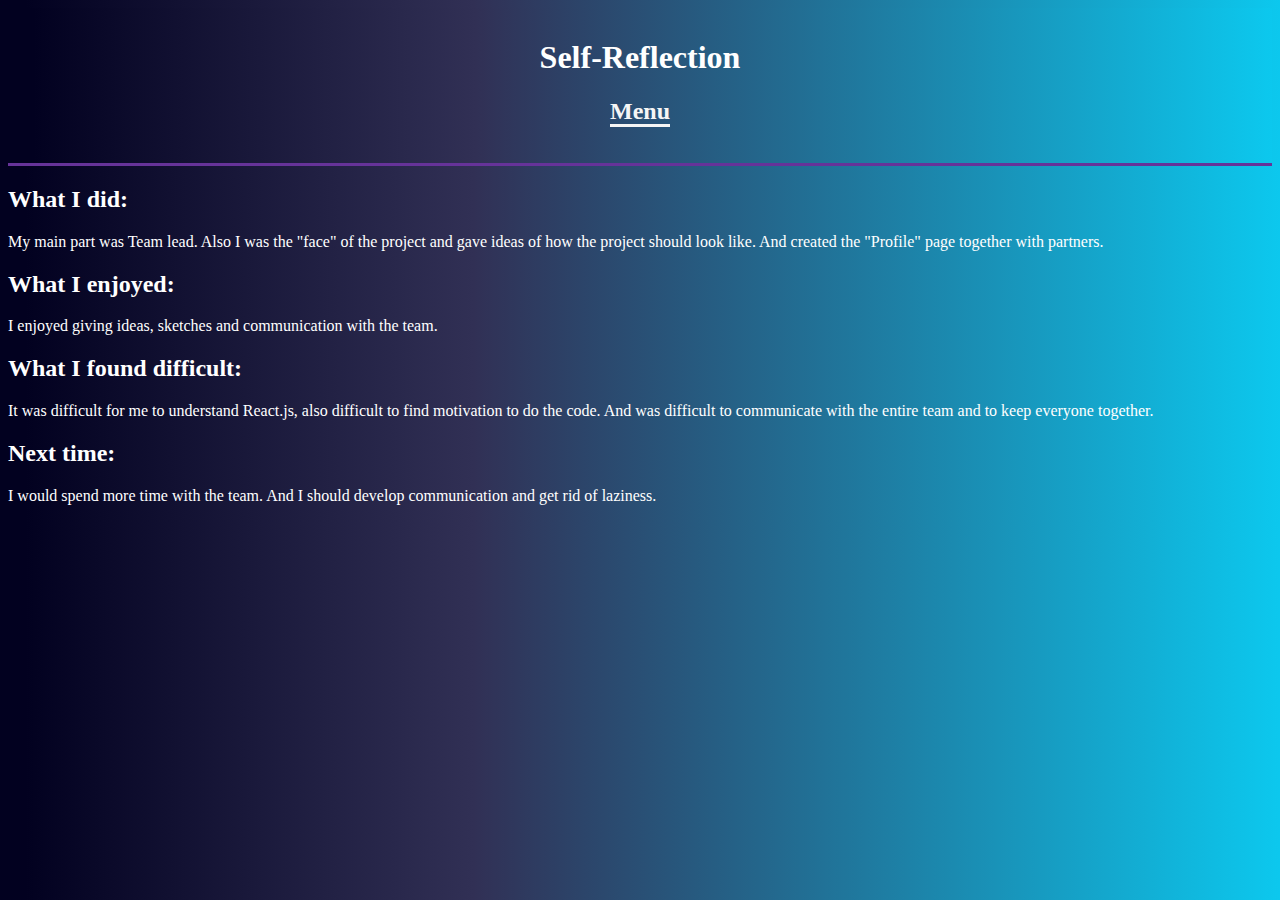
<file: entryQuestions.html>
<!DOCTYPE html>
<html>
 <head>
  <meta charset="utf-8">
  <link rel="stylesheet" href="style/style.css">
  <title>Kaarma TARpv19</title>
 </head> 
 <body>
  <header>
    <h1>Self-Reflection</h1>
    <h2><a href="index.html"> Menu</a></h2>
    <br>
  </header>
    <h2>What I did:</h2>
    <p>My main part was Team lead. Also I was the "face" of the project and gave ideas of how the project should look like. 
        And created the "Profile" page together with partners.</p>
    <h2>What I enjoyed:</h2>
    <p>I enjoyed giving ideas, sketches and communication with the team.</p>
    <h2>What I found difficult:</h2>
    <p>It was difficult for me to understand React.js, also difficult to find motivation to do the code.
        And was difficult to communicate with the entire team and to keep everyone together.</p>
    <h2>Next time:</h2>
    <p>I would spend more time with the team. And I should develop communication and get rid of laziness.</p>
 </body> 
</html>
</file>
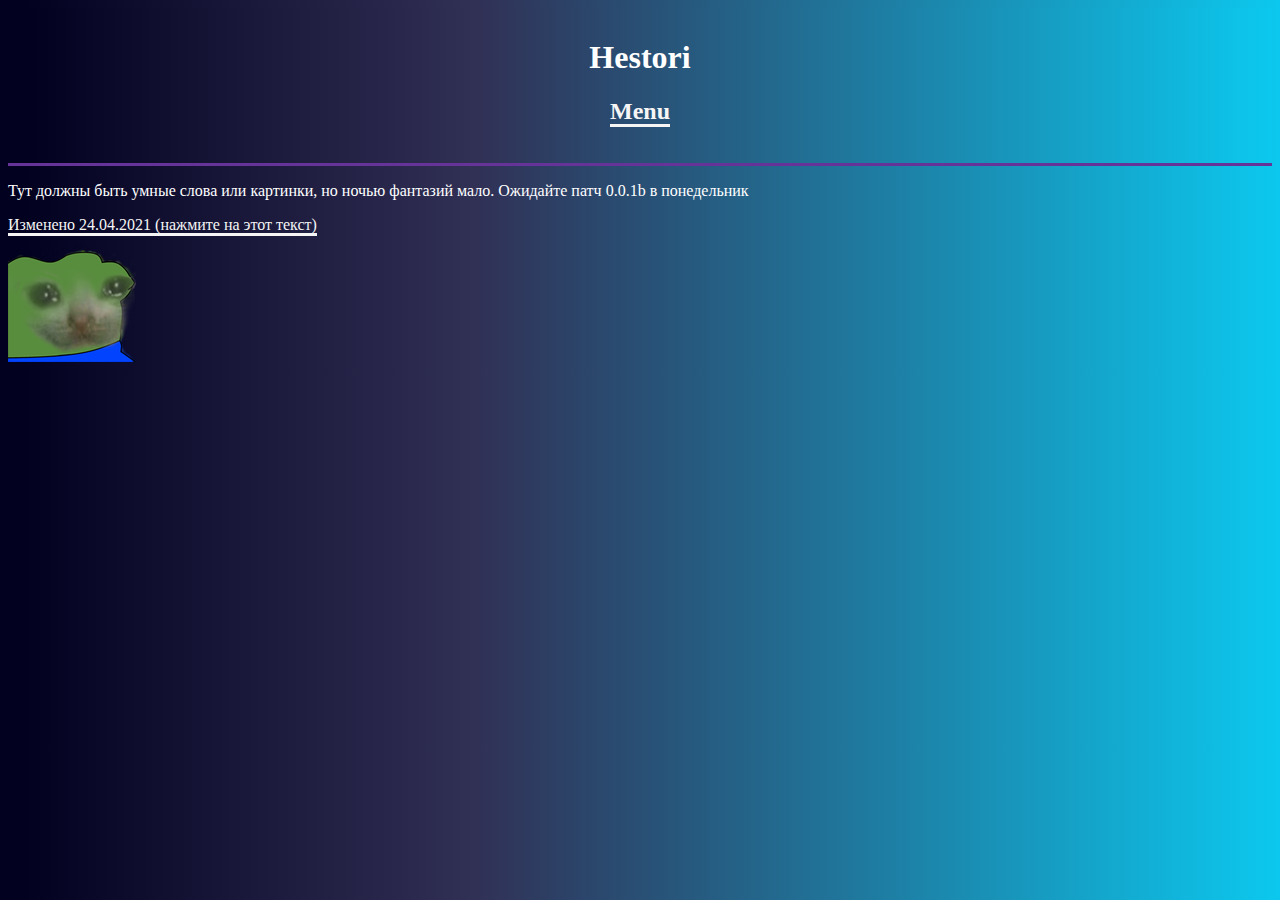
<file: history.html>
<!DOCTYPE html>
<html>
 <head>
  <meta charset="utf-8">
  <link rel="stylesheet" href="style/style.css">
  <title>Kaarma TARpv19</title>
 </head> 
 <body>
  <header>
    <h1>Hestori</h1>
    <h2><a href="index.html"> Menu</a></h2>
    <br>
  </header>
    <p> Тут должны быть умные слова или картинки, но ночью фантазий мало. 
      Ожидайте патч 0.0.1b в понедельник
    </p>
    <a href="https://youtu.be/dQw4w9WgXcQ" target="_blank"> Изменено 24.04.2021 (нажмите на этот текст) </a>
    <br>
    <img src="img/pepe.png" >
 </body> 
</html>
</file>
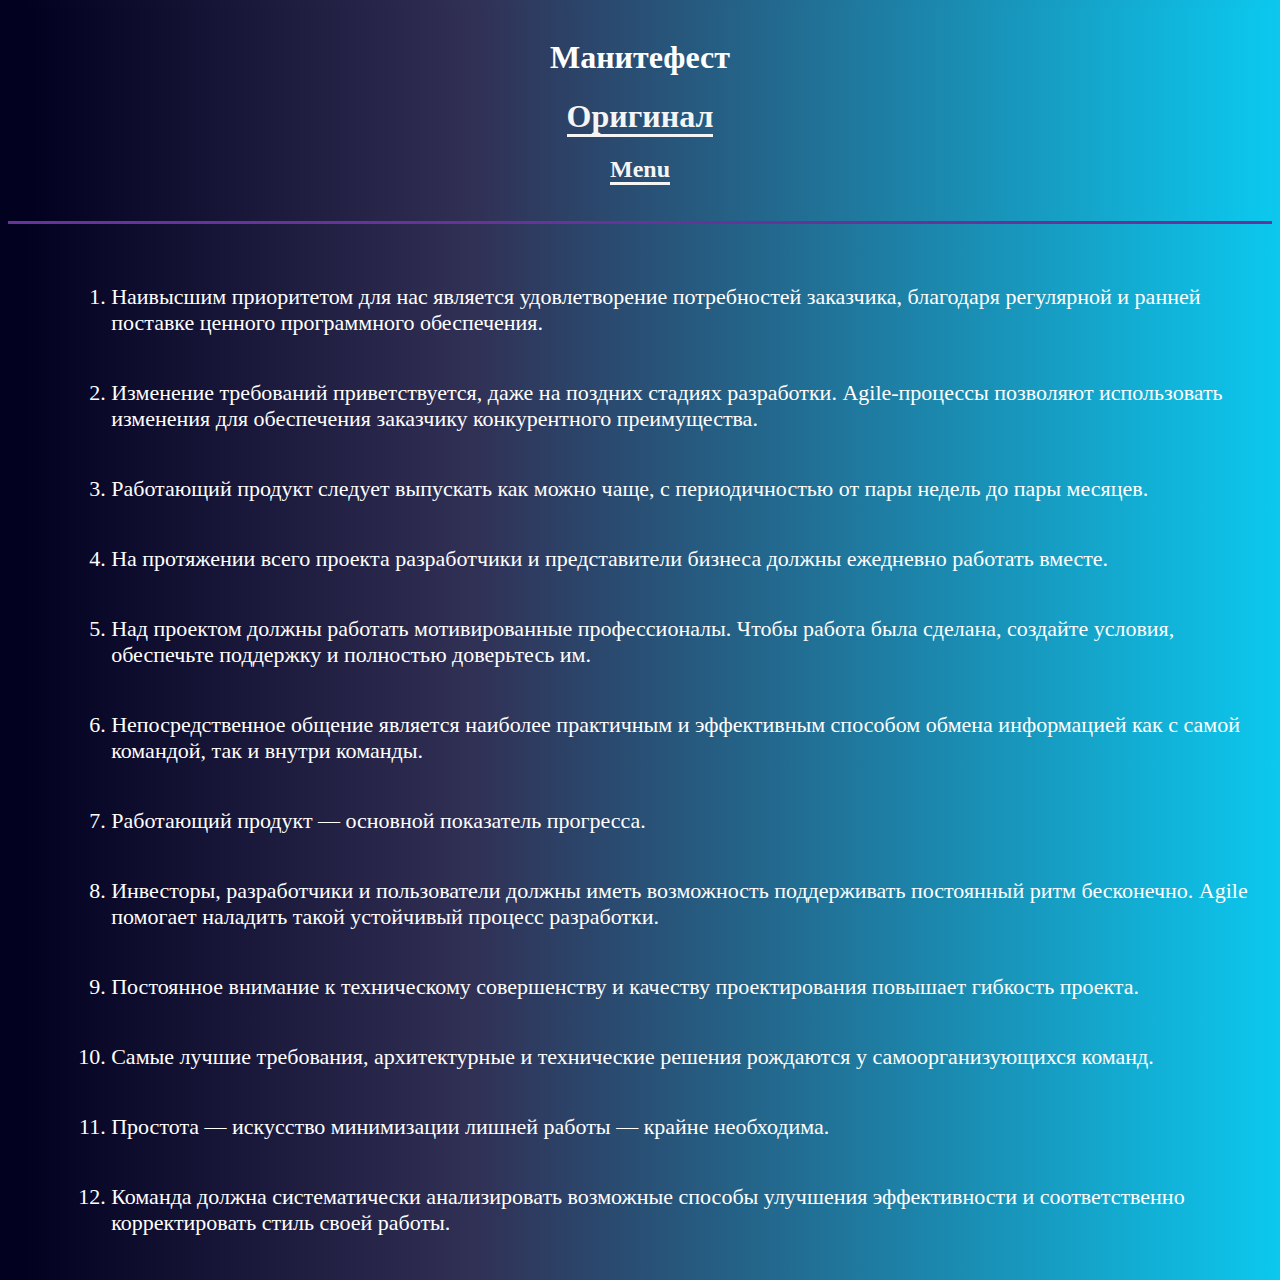
<file: manifesto.html>
<!DOCTYPE html>
<html>
 <head>
  <meta charset="utf-8">
  <link rel="stylesheet" href="style/style.css">
  <title>Kaarma TARpv19</title>
 </head> 
 <body>
  <header>
    <h1>Манитефест</h1> 
    <h1><a href="https://agilemanifesto.org/iso/ru/principles.html" target="_blank"> Оригинал</a></h1>
    <h2><a href="index.html"> Menu</a></h2>
    <br>
  </header>
  <div class="ol-1">
    <ol>
      <div class="tooltip"> <li><p>Наивысшим приоритетом для нас является удовлетворение потребностей
        заказчика, благодаря регулярной и ранней поставке ценного программного
        обеспечения.</p></li>
        <span class="tooltiptext">Полностью согласен с этим. Если заказ будет невовремя выполнен, то потеряется репутация или хуже - деньги. 
          "Свежие" и нужные программы нужны везде и если их тоже не будет, то прогресс будет идти медленнее или вовсе устаревшим будет продукт.        </span>
      </div>
      <div class="tooltip"><li><p> Изменение требований приветствуется, даже на поздних стадиях разработки.
        Agile-процессы позволяют использовать изменения для обеспечения заказчику
        конкурентного преимущества. </p></li>
        <span class="tooltiptext">Частично согласен. Я согласен с изменениями, но в зависимости какие. Если переделка одной части требуется в
          середине процесса или в начале, то приветствуется. Однако если в конце хотят этого сделать, то придется всё делать в спешку и в итоге
          произоидет так, что качество продукта может упасть.
        </span>
      </div>
      <div class="tooltip"><li><p>Работающий продукт следует выпускать как можно чаще, с периодичностью
        от пары недель до пары месяцев.</p></li>
        <span class="tooltiptext">Наверно согласен? Если полностью всё готово (включая рекламу, стратегия и т.п.), то конечно. </span>
      </div>
      <div class="tooltip"><li><p> На протяжении всего проекта разработчики и представители бизнеса должны
        ежедневно работать вместе. </p></li>
        <span class="tooltiptext">Думаю нет. Всё таки люди из бизнеса хоть и могут понять, куда деньги пойдут в пользу, но в разработке
          они мало чего могут понять и ежедневное общение может сделать раковое решение в команде. 
        </span>
      </div>
      <div class="tooltip"><li><p> Над проектом должны работать мотивированные профессионалы. Чтобы
        работа была сделана, создайте условия, обеспечьте поддержку и полностью
        доверьтесь им. </p></li>
        <span class="tooltiptext">Согласен полносью. Однако если человек пал духом, то ему надо дать перерыв, а не сразу "пока-пока, раз
           у тебя нет настроения делать проект!"
        </span>
      </div>
      <div class="tooltip"><li><p> Непосредственное общение является наиболее практичным и эффективным
        способом обмена информацией как с самой командой, так и внутри команды. </p></li>
        <span class="tooltiptext">Как будущий QA тестер могу согласится с этим: общение чуть ли не самое важное для передачи информации о багах,
          не доработках и т.п.
        </span>
      </div>
      <div class="tooltip"><li><p> Работающий продукт — основной показатель прогресса.  </p></li>
        <span class="tooltiptext">Ну раз продукт работает, значит и прогресс есть. Если конечно его улучшают или создают новые, а не сидят
          на одном и том же.
        </span>
      </div>
      <div class="tooltip"><li><p> Инвесторы, разработчики и пользователи должны иметь возможность
        поддерживать постоянный ритм бесконечно. Agile помогает наладить такой
        устойчивый процесс разработки. </p></li>
        <span class="tooltiptext">Нет, не согласен. Мы к сожалению жалкие людишки, может произойти со всеми и можно все сказать один словом: выгорание. </span>
      </div>
        <div class="tooltip"><li><p> Постоянное внимание к техническому совершенству и качеству
        проектирования повышает гибкость проекта. </p></li>
        <span class="tooltiptext">От части согласен, однако из-за того, что хотят всё лучше и лучше можно неуспеть к сроку, а наобещенно
          было много, а по факту мало что есть.
        </span>
      </div>
        <div class="tooltip"><li><p> Самые лучшие требования, архитектурные и технические решения рождаются
        у самоорганизующихся команд. </p></li>
        <span class="tooltiptext">Точно не могу сказать, но думаю, что так.</span>
      </div>
        <div class="tooltip"><li><p> Простота — искусство минимизации лишней работы — крайне необходима. </p></li>
        <span class="tooltiptext">Не для всех это подходит. Может это будет меньшество или большиство, но кто-то да и будет страдать 
          в таких условиях (а их лучше избегать).
        </span>
      </div>
        <div class="tooltip"><li><p> Команда должна систематически анализировать возможные способы
        улучшения эффективности и соответственно корректировать
        стиль своей работы. </p></li>
        <span class="tooltiptext"> Прям вся команда не должна, это мое мнение. Однако каждый должен себя оценить вплане продуктивности, если
          допустим не успеваешь доделывать свою часть.
        </span>
      </div>
    </ol>
  </div>
 </body> 
</html>
</file>
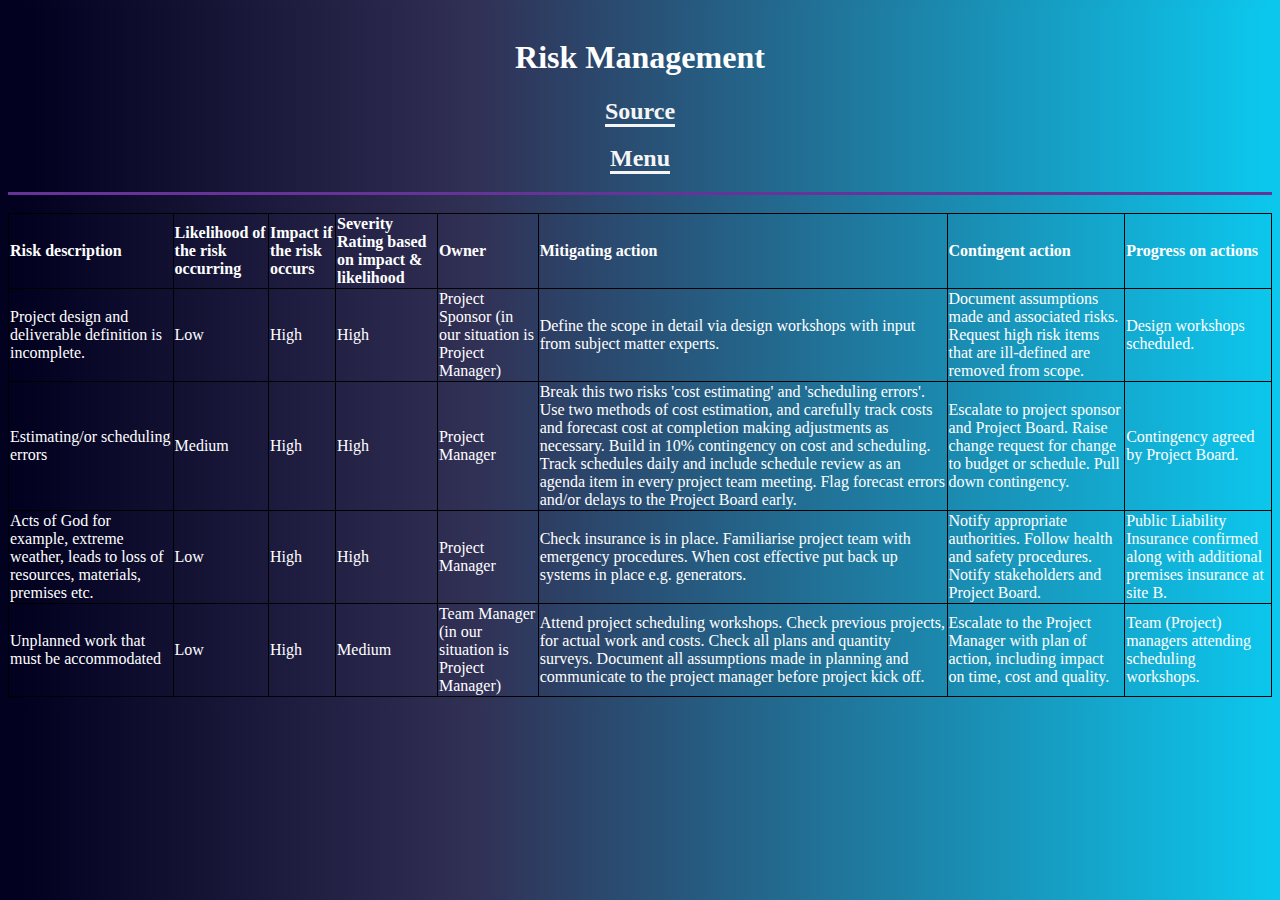
<file: riskManagement.html>
<!DOCTYPE html>
<html lang="en">
<head>
    <meta charset="UTF-8">
    <link rel="stylesheet" href="style/style.css">
    <meta http-equiv="X-UA-Compatible" content="IE=edge">
    <meta name="viewport" content="width=device-width, initial-scale=1.0">
    <title>Kaarma TARpv19</title>
</head>
<header>
    <h1>Risk Management</h1> 
    <h2><a href="https://www.stakeholdermap.com/risk/register-common-project-risks.html" target="_blank">Source</a></h2>
    <h2><a href="index.html"> Menu</a></h2>
</header>
<body>
    <br>
    <table style="width:100%">
        <tr>
          <th>Risk description</th>
          <th>Likelihood of the risk occurring</th> 
          <th>Impact if the risk occurs</th>
          <th>Severity Rating based on impact & likelihood</th>
          <th>Owner </th>
          <th>Mitigating action</th>
          <th>Contingent action</th>
          <th>Progress on actions</th>
        </tr>
        <tr>
          <td>Project design and deliverable definition is incomplete.</td>
          <td>Low</td>
          <td>High</td>
          <td>High </td>
          <td>Project Sponsor (in our situation is Project Manager)</td>
          <td>Define the scope in detail via design workshops with input from subject matter experts. </td>
          <td>Document assumptions made and associated risks. Request high risk items that are ill-defined are removed from scope.  </td>
          <td>Design workshops scheduled.</td>
        </tr>
        <tr>
            <td>Estimating/or scheduling errors</td>
            <td>Medium</td>
            <td>High</td>
            <td>High</td>
            <td>Project Manager</td>
            <td>Break this two risks 'cost estimating' and 'scheduling errors'. Use two methods of cost estimation, and carefully track costs and forecast cost at completion making adjustments as necessary. Build in 10% contingency on cost and scheduling. Track schedules daily and include schedule review as an agenda item in every project team meeting. Flag forecast errors and/or delays to the Project Board early.</td>
            <td>Escalate to project sponsor and Project Board. Raise change request for change to budget or schedule. Pull down contingency. </td>
            <td>Contingency agreed by Project Board.</td>
        </tr>
        <tr>
            <td>Acts of God for example, extreme weather, leads to loss of resources, materials, premises etc. </td>
            <td>Low</td>
            <td>High</td>
            <td>High</td>
            <td>Project Manager	</td>
            <td>Check insurance is in place. Familiarise project team with emergency procedures. When cost effective put back up systems in place e.g. generators.</td>
            <td>Notify appropriate authorities. Follow health and safety procedures. Notify stakeholders and Project Board. </td>
            <td>Public Liability Insurance confirmed along with additional premises insurance at site B. </td>
        </tr>
        <tr>
            <td>Unplanned work that must be accommodated</td>
            <td>Low	</td>
            <td>High</td>
            <td>Medium</td>
            <td>Team Manager (in our situation is Project Manager)</td>
            <td>Attend project scheduling workshops. Check previous projects, for actual work and costs. Check all plans and quantity surveys. Document all assumptions made in planning and communicate to the project manager before project kick off.</td>
            <td>Escalate to the Project Manager with plan of action, including impact on time, cost and quality. </td>
            <td>Team (Project) managers attending scheduling workshops. </td>
        </tr>
      </table>

</body>
</html>
</file>
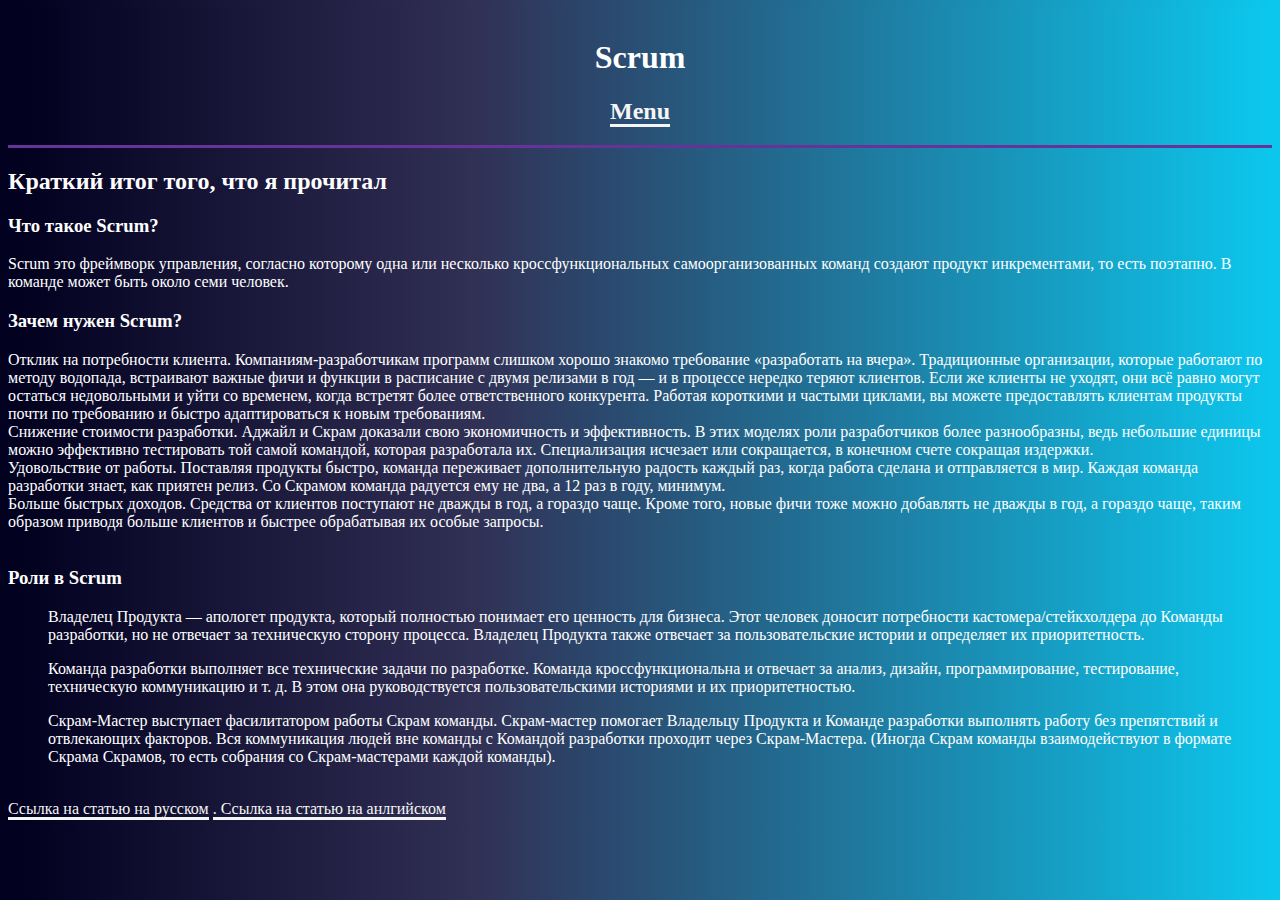
<file: scrum.html>
<!DOCTYPE html>
<html lang="en">
<head>
    <meta charset="UTF-8">
    <link rel="stylesheet" href="style/style.css">
    <meta http-equiv="X-UA-Compatible" content="IE=edge">
    <meta name="viewport" content="width=device-width, initial-scale=1.0">
    <title>Kaarma TARpv19</title>
</head>
<header>
    <h1>Scrum</h1> 
    <h2><a href="index.html"> Menu</a></h2>
</header>
<body>
    <h2>Краткий итог того, что я прочитал</h2>
        <h3><strong>Что такое Scrum?</strong></h3>
        <span>Scrum это фреймворк управления, согласно которому одна или несколько кроссфункциональных самоорганизованных команд создают продукт инкрементами, то есть поэтапно.
        В команде может быть около семи человек.</span>
    <br>
    <h3>Зачем нужен Scrum?</h3>
    <li>Отклик на потребности клиента. Компаниям-разработчикам программ слишком хорошо знакомо требование «разработать на вчера». Традиционные организации, которые работают по методу водопада, встраивают важные фичи и функции 
        в расписание с двумя релизами в год — и в процессе нередко теряют клиентов. Если же клиенты не уходят, они всё равно могут остаться недовольными и уйти со временем, когда встретят более ответственного конкурента. Работая короткими и частыми циклами, вы можете предоставлять клиентам продукты почти по требованию и быстро адаптироваться к новым требованиям.</li>
    <li>Снижение стоимости разработки. Aджайл и Скрам доказали свою экономичность и эффективность. В этих моделях роли разработчиков более разнообразны, ведь небольшие единицы можно эффективно тестировать той самой командой, которая разработала их. Специализация исчезает или сокращается, в конечном счете сокращая издержки.</li>
    <li>Удовольствие от работы. Поставляя продукты быстро, команда переживает дополнительную радость каждый раз, когда работа сделана и отправляется в мир. Каждая команда разработки знает, как приятен релиз. Со Скрамом команда радуется ему не два, а 12 раз в году, минимум.</li>
    <li>Больше быстрых доходов. Средства от клиентов поступают не дважды в год, а гораздо чаще. Кроме того, новые фичи тоже можно добавлять не дважды в год, а гораздо чаще, таким образом приводя больше клиентов и быстрее обрабатывая их особые запросы.</li>
    <br>
    <h3>Роли в Scrum</h3>
    <ol>Владелец Продукта — апологет продукта, который полностью понимает его ценность для бизнеса. Этот человек доносит потребности кастомера/стейкхолдера до Команды разработки, но не отвечает за техническую сторону процесса. Владелец Продукта также отвечает за пользовательские истории и определяет их приоритетность.</ol>
    <ol>Команда разработки выполняет все технические задачи по разработке. Команда кроссфункциональна и отвечает за анализ, дизайн, программирование, тестирование, техническую коммуникацию и т. д. В этом она руководствуется пользовательскими историями и их приоритетностью.</ol>
    <ol>Скрам-Мастер выступает фасилитатором работы Скрам команды. Скрам-мастер помогает Владельцу Продукта и Команде разработки выполнять работу без препятствий и отвлекающих факторов. Вся коммуникация людей вне команды с Командой разработки проходит через Скрам-Мастера. (Иногда Скрам команды взаимодействуют в формате Скрама Скрамов, то есть собрания со Скрам-мастерами каждой команды).  </ol>
</body>
<br>
<footer>
    <a href="https://brainrain.com.ua/%D1%81%D0%BA%D1%80%D0%B0%D0%BC-%D1%8D%D1%82%D0%BE/" target="_blank">Ссылка на статью на русском</a>
    <a href="https://www.visual-paradigm.com/scrum/what-is-scrum/#:~:text=The%20main%20components%20of%20Scrum,standup%2C%20sprint%20retro%2C%20etc%E2%80%A6" target="_blank">. Ссылка на статью на анлгийском</a>
</footer>
</html>
</file>
<file: style/style.css>
header{
 background: rgb(2,1,32);
 background: linear-gradient(90deg, rgba(2,1,32,1) 2%, rgba(49,48,85,1) 37%, rgba(12,200,238,1) 100%);
 color: white;
 text-align: center;
 padding-top: 10px;
 border-style: hidden hidden solid hidden;
 border-color: rebeccapurple;
 
}
body{
    background: rgb(2,1,32);
 background: linear-gradient(90deg, rgba(2,1,32,1) 2%, rgba(49,48,85,1) 37%, rgba(12,200,238,1) 100%);
 color: white;
}
   
.nav1{
    margin-top: 20%;
    padding-left: 10%;
    font-size: 24px;
    
}

.ol-1{
  margin-top: 3%;
  padding-left: 5%;
  font-size: 22px;
}

.column {
    float: left;
    width: 85%;
    
    
}
.row:after {
    content: "";
    display: table;
    clear: both;
  }


  .tooltip {
    position: relative;
    display: inline-block;
  }
  
  .tooltip .tooltiptext {
    visibility: hidden;
    width: auto;
    background-color: black;
    color: #fff;
    text-align: center;
    border-radius: 6px;
    padding: 5px 0;
    position: absolute;
    z-index: 1;
    bottom: 150%;
    left: 30%;
  }
  
  .tooltip .tooltiptext::after {
    content: "";
    position: absolute;
    top: 100%;
    left: 50%;
    margin-left: -5px;
    border-width: 5px;
    border-style: solid;
    border-color: black transparent transparent transparent;
  }
  
  .tooltip:hover .tooltiptext {
    visibility: visible;
  }


table, th, td {
    border: 1px solid black;
    border-collapse: collapse;
    text-align: left;
  }

a {
    text-decoration: none;
    color: whitesmoke;
    border-style: hidden hidden solid hidden;
    border-color: rainbow;
}
</file>
